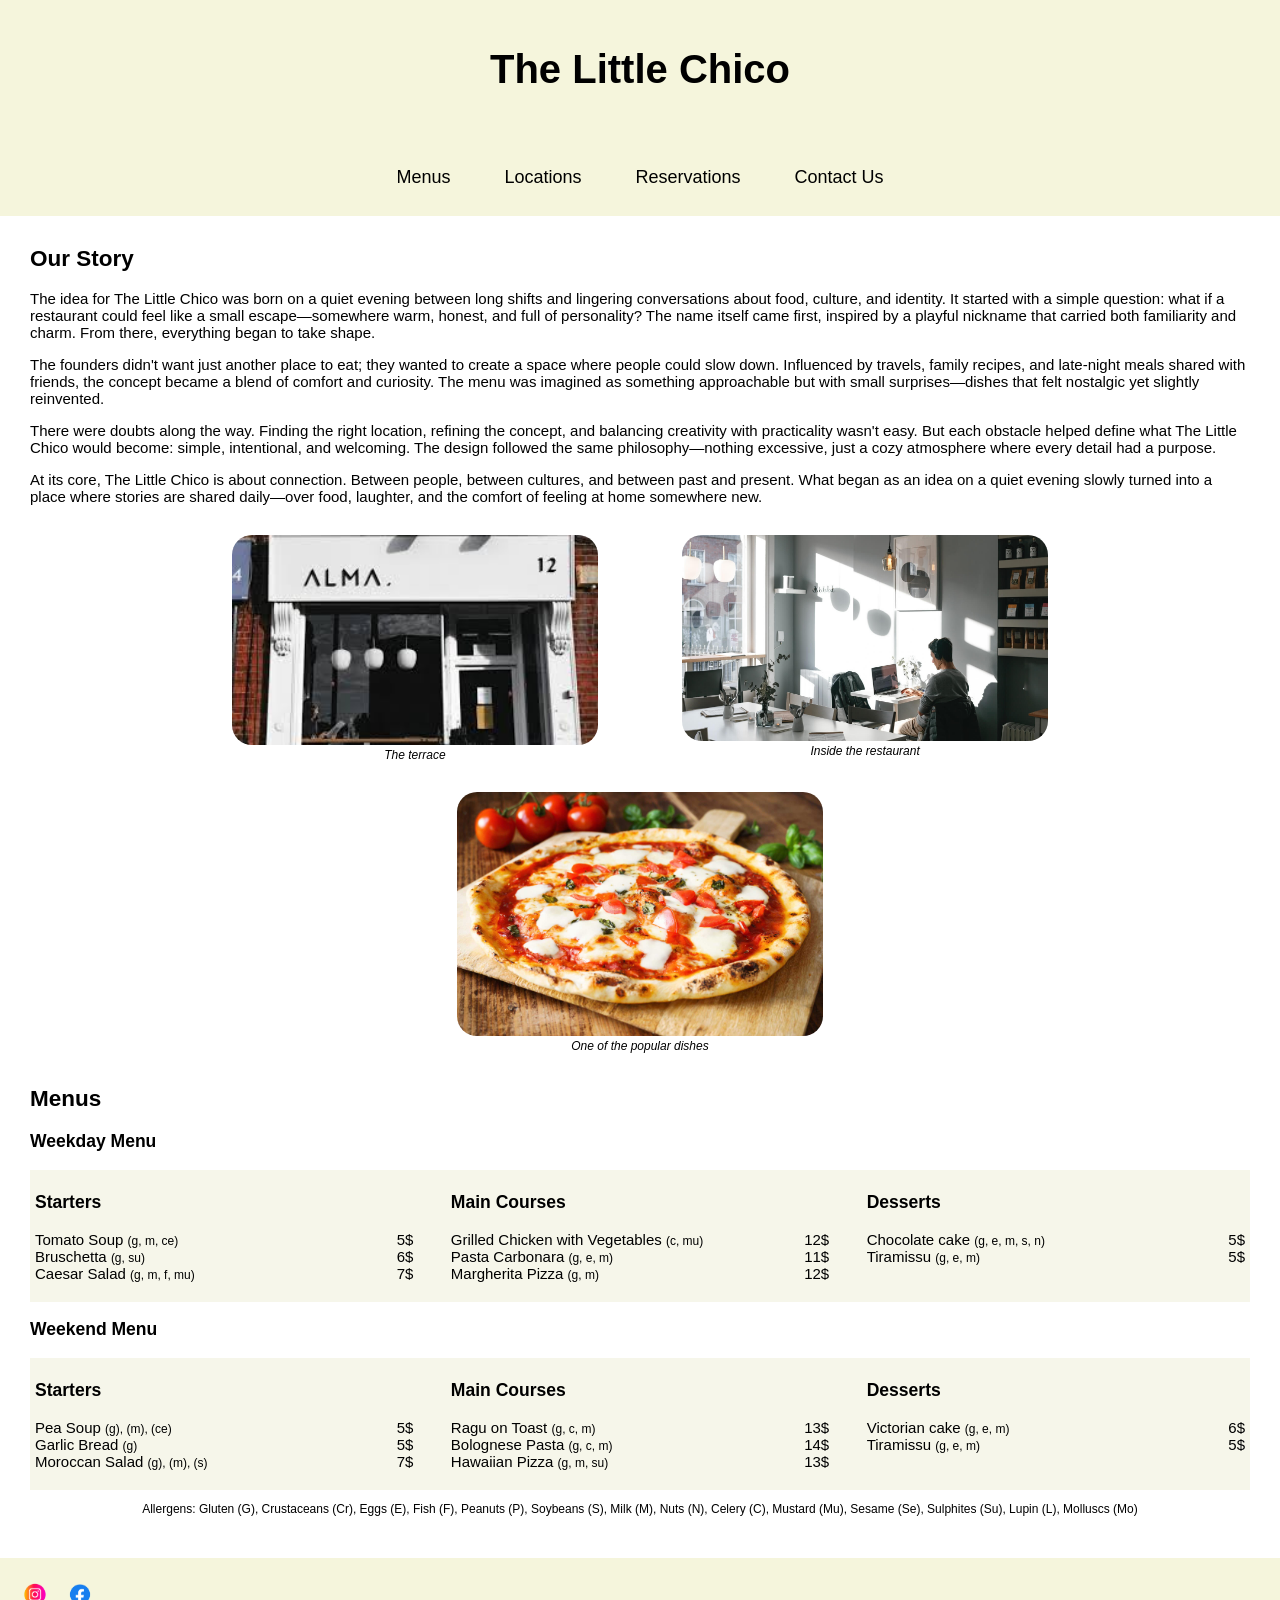
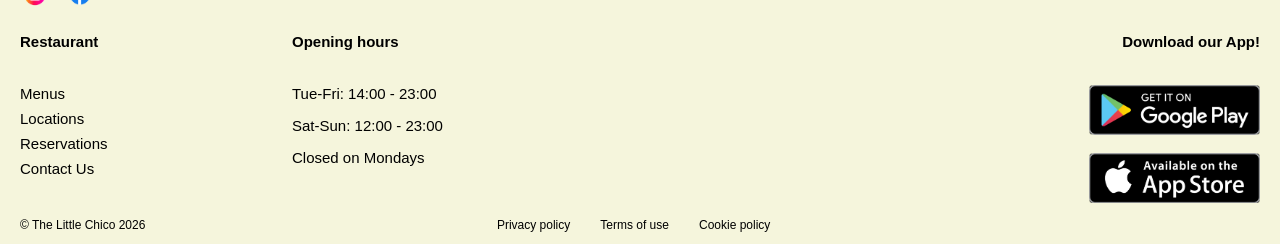
<file: index.html>
<!DOCTYPE html>
    <html lang="en">
        <head>
            <meta charset= "UTF-8">
            <meta name= "viewport" content="width=device-width, initial-scale=1.0">
            <link rel="stylesheet" href="TheLittleChico.css">
            <link rel="stylesheet" href="generalstyle.css">
            <title>The Little Chico</title>
        </head>
        <body>
        <div class="flex-container">
            <header>
                <h1>The Little Chico</h1>
            </header>

            <nav class="mainnav">
                    <a href="Menus.html">Menus</a>
                    <a href="TheLittle-locations.html">Locations</a>
                    <a href="reservations.html">Reservations</a>
                    <a href="contactus.html">Contact Us</a>
                </nav>

            <!--This is the main part of the web page-->
            <main>
                <section>
                    <h1>Our Story</h1>
                    <p>The idea for The Little Chico was born on a quiet evening between long shifts and lingering conversations about food, culture, and identity. It started with a simple question: what if a restaurant could feel like a small escape—somewhere warm, honest, and full of personality? The name itself came first, inspired by a playful nickname that carried both familiarity and charm. From there, everything began to take shape.</p>

                    <p>The founders didn't want just another place to eat; they wanted to create a space where people could slow down. Influenced by travels, family recipes, and late-night meals shared with friends, the concept became a blend of comfort and curiosity. The menu was imagined as something approachable but with small surprises—dishes that felt nostalgic yet slightly reinvented.</p>
                        
                    <p>There were doubts along the way. Finding the right location, refining the concept, and balancing creativity with practicality wasn't easy. But each obstacle helped define what The Little Chico would become: simple, intentional, and welcoming. The design followed the same philosophy—nothing excessive, just a cozy atmosphere where every detail had a purpose.</p>
                        
                    <p>At its core, The Little Chico is about connection. Between people, between cultures, and between past and present. What began as an idea on a quiet evening slowly turned into a place where stories are shared daily—over food, laughter, and the comfort of feeling at home somewhere new.</p>
                </section>
                <section class="images">
                    <figure>
                        <img src="Terrace.jfif" alt="The terrace of the main restaurant">
                        <figcaption>The terrace</figcaption>
                    </figure>
                    <figure>
                        <img src="Inside.jpg" alt="Inside of the main restaurant">
                        <figcaption>Inside the restaurant</figcaption>
                    </figure>
                    <figure>
                        <img src="food.jpg" alt="Food">
                        <figcaption>One of the popular dishes</figcaption>
                    </figure>
                </section>
            <!--This is the menus section-->
                <section>
                    <h2>Menus</h2>
                    <h3>Weekday Menu</h3>
                <div class="menus">
                    <div class="starters"><h3>Starters</h3>
                        <div><ul class="starters-items">
                            <li>
                                <span>Tomato Soup <small>(g, m, ce)</small></span>
                                <span>5$</span>
                            </li>
                            <li>
                                <span>Bruschetta <small>(g, su)</small></span>
                                <span>6$</span>
                            </li>
                            <li>
                                <span>Caesar Salad <small>(g, m, f, mu)</small></span>
                                <span>7$</span>
                            </li>
                        </ul></div>
                    </div>
                    <div class="mains"><h3>Main Courses</h3>
                        <div><ul class="mains-items">
                            <li>
                                <span>Grilled Chicken with Vegetables <small>(c, mu)</small></span>
                                <span>12$</span>
                            </li>
                            <li>
                                <span>Pasta Carbonara <small>(g, e, m)</small></span>
                                <span>11$</span>
                            </li>
                            <li>
                                <span>Margherita Pizza <small>(g, m)</small></span>
                                <span>12$</span>
                            </li>
                        </ul></div>
                    </div>
                    <div class="desserts"><h3>Desserts</h3>
                        <div><ul class="desserts-items">
                            <li>
                                <span>Chocolate cake <small>(g, e, m, s, n)</small></span>
                                <span>5$</span>
                            </li>
                            <li>
                                <span>Tiramissu <small>(g, e, m)</small></span>
                                <span>5$</span>
                            </li>
                        </ul></div>
                    </div>
                </div>
                
                    <h3>Weekend Menu</h3>
                <div class="menus">
                    <div class="starters"><h3>Starters</h3>
                        <div><ul class="starters-items">
                            <li>
                                <span>Pea Soup <small>(g), (m), (ce)</small></span>
                                <span>5$</span>
                            </li>
                            <li>
                                <span>Garlic Bread <small>(g)</small></span>
                                <span>5$</span>
                            </li>
                            <li>
                                <span>Moroccan Salad <small>(g), (m), (s)</small></span>
                                <span>7$</span>
                            </li>
                        </ul>
                        </div>
                    </div>

                    <div class="mains"><h3>Main Courses</h3>
                        <div><ul class="mains-items">
                            <li>
                                <span>Ragu on Toast <small>(g, c, m)</small></span>
                                <span>13$</span>
                            </li>
                            <li>
                                <span>Bolognese Pasta <small>(g, c, m)</small></span>
                                <span>14$</span>
                            </li>
                            <li>
                                <span>Hawaiian Pizza <small>(g, m, su)</small></span>
                                <span>13$</span>
                            </li>
                        </ul>
                        </div>
                </div>
                
                <div class="desserts"><h3>Desserts</h3>
                    <div><ul class="desserts-items">
                        <li>
                            <span>Victorian cake <small>(g, e, m)</small></span>
                            <span>6$</span>
                        </li>
                        <li>
                            <span>Tiramissu <small>(g, e, m)</small></span>
                            <span>5$</span>
                        </li>
                    </ul></div>
                </div>
                </div>

                <div class="allergens"><p>Allergens: Gluten (G), Crustaceans (Cr), Eggs (E), Fish (F), Peanuts (P), Soybeans (S), Milk (M), Nuts (N), Celery (C), Mustard (Mu), Sesame (Se), Sulphites (Su), Lupin (L), Molluscs (Mo)</p></div>

            </section>
        </div>
        </main>

            <footer>
                <div class="icons">
                        <a href="#"><img src="insta.png"></a>
                        <a href="#"><img src="facebook.png"></a>
                    </div>
                <div class="footer-bottom">

                <div class="footernav"><h4>Restaurant</h4>
                    <ul class="footernav-items">
                        <li><a href="Menus.html">Menus</a></li>
                        <li><a href="TheLittle-locations.html">Locations</a></li>
                        <li><a href="reservations.html">Reservations</a></li>
                        <li><a href="contactus.html">Contact Us</a></li>
                        </ul>
                </div>

                <div class="hours"><h4>Opening hours</h4>
                    <ul class="hours-items">
                        <li>Tue-Fri: 14:00 - 23:00</li>
                        <li>Sat-Sun: 12:00 - 23:00</li>
                        <li>Closed on Mondays</li>
                    </ul>
                </div>
                    <div class="apps"> 
                        <h4>Download our App!</h4>
                        <a href="#"><img src="playstore.png"></a>
                        <a href="#"><img src="appstore.png"></a>
                    </div>
                </div>
            <div class="endfooter">
            
            <p class="copyright">© The Little Chico 2026</p>
            <nav class="policy">
                <a href="#"><p>Privacy policy</p></a>
                <a href="#"><p>Terms of use</p></a>
                <a href="#"><p>Cookie policy</p></a>
            </nav>

            </div>
            </footer>
        
        </body>
    </html>
</file>
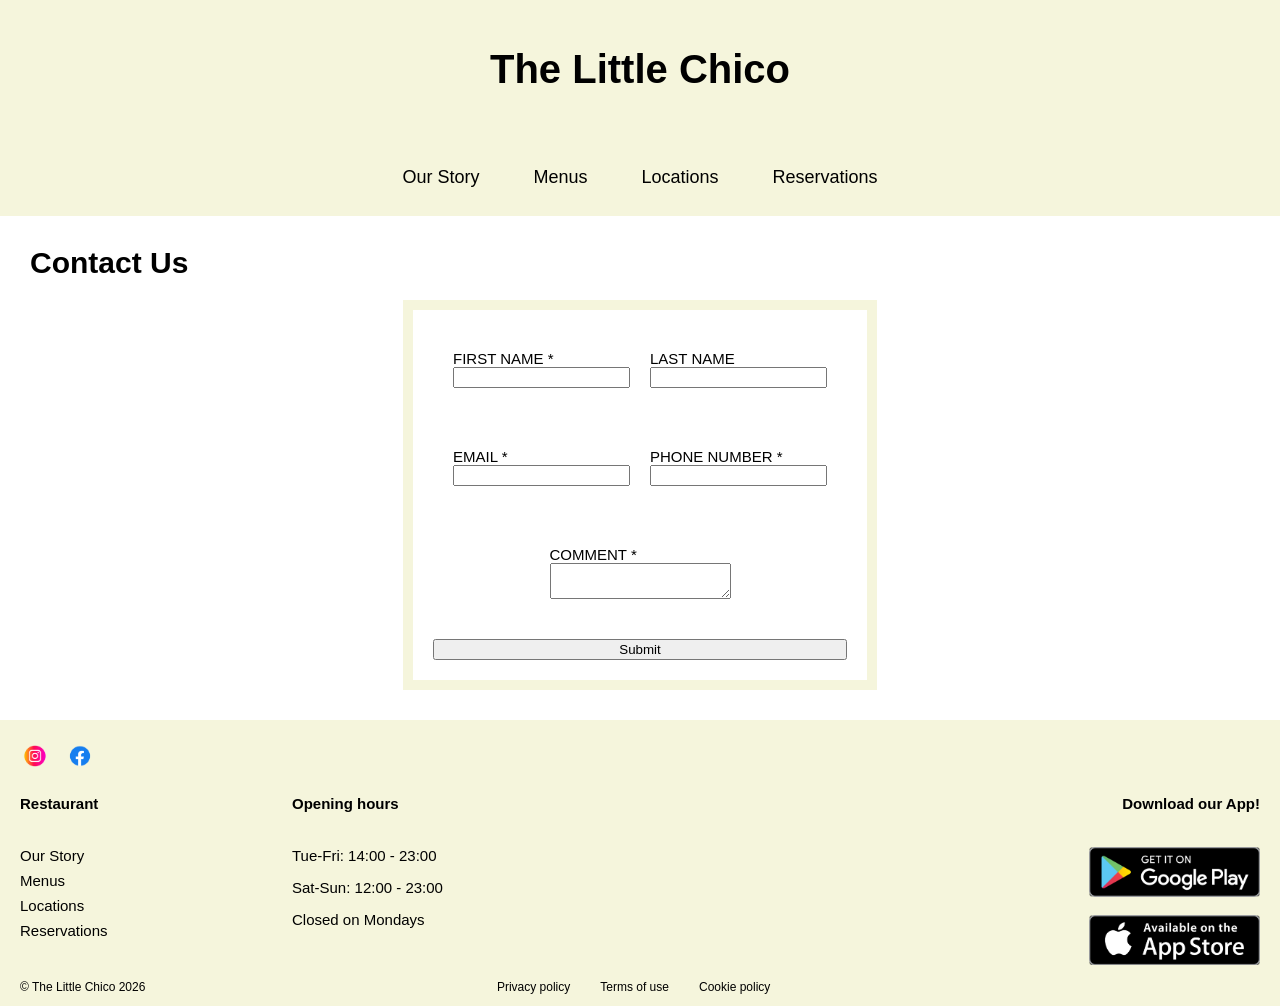
<file: contactus.html>
<!DOCTYPE html>
<html>
    <head>
        <meta charset= "UTF-8">
        <meta name= "viewport" content="width=device-width, initial-scale=1.0">
        <link rel="stylesheet" href="contactus.css">
        <link rel="stylesheet" href="generalstyle.css">
        <title>Contact Us</title>
    </head>
    <body>
            <header>
                <h1>The Little Chico</h1>
            </header>

            <nav class="mainnav">
                    <a href="index.html">Our Story</a>
                    <a href="Menus.html">Menus</a>
                    <a href="TheLittle-locations.html">Locations</a>
                    <a href="reservations.html">Reservations</a>
                </nav>

        <main>
            <h1>Contact Us</h1>

            <section class="forms-container">
                <div class="forms">

                <div class="row">

                    <div class="field">
                    <label for="firstname">FIRST NAME *</label>
                    <input type="text" name="firstname" id="firstname" required>
                    </div>

                    <div class="field">
                    <label for="lastname">LAST NAME</label>
                    <input type="text" name="lastname" id="lastname">
                    </div>

                </div>
                
                <div class="row">

                    <div class="field">
                        <label for="email">EMAIL *</label>
                        <input type="email" name="email" id="email" required>
                    </div>
                    
                    <div class="field">
                        <label for="phone">PHONE NUMBER *</label>
                        <input type="text" name="phone" id="phone" required>
                    </div>
                    
                </div>
                
                <div class="lastrow">

                    <div class="field">
                    <label for="tellus">COMMENT *</label>
                    <textarea name="tellus" id=""></textarea>
                    </div>
                
                </div>

                    <input class="submit" type="submit">

            </div>
            </section>
            
        </main>

        <footer>
                <div class="icons">
                        <a href="#"><img src="insta.png"></a>
                        <a href="#"><img src="facebook.png"></a>
                    </div>
                <div class="footer-bottom">

                <div class="footernav">
                    <h4>Restaurant</h4>
                    <ul class="footernav-items">
                        <li><a href="index.html">Our Story</a></li>
                        <li><a href="Menus.html">Menus</a></li>
                        <li><a href="TheLittle-locations.html">Locations</a></li>
                        <li><a href="reservations.html">Reservations</a></li>
                        </ul>
                </div>

                <div class="hours"><h4>Opening hours</h4>
                    <ul class="hours-items">
                        <li>Tue-Fri: 14:00 - 23:00</li>
                        <li>Sat-Sun: 12:00 - 23:00</li>
                        <li>Closed on Mondays</li>
                    </ul>
                </div>
                    <div class="apps"> 
                        <h4>Download our App!</h4>
                        <a href="#"><img src="playstore.png"></a>
                        <a href="#"><img src="appstore.png"></a>
                    </div>
                </div>
            <div class="endfooter">
            
            <p class="copyright">© The Little Chico 2026</p>
            <nav class="policy">
                <a href="#"><p>Privacy policy</p></a>
                <a href="#"><p>Terms of use</p></a>
                <a href="#"><p>Cookie policy</p></a>
            </nav>

            </div>
            </footer>
    </body>

</html>
</file>
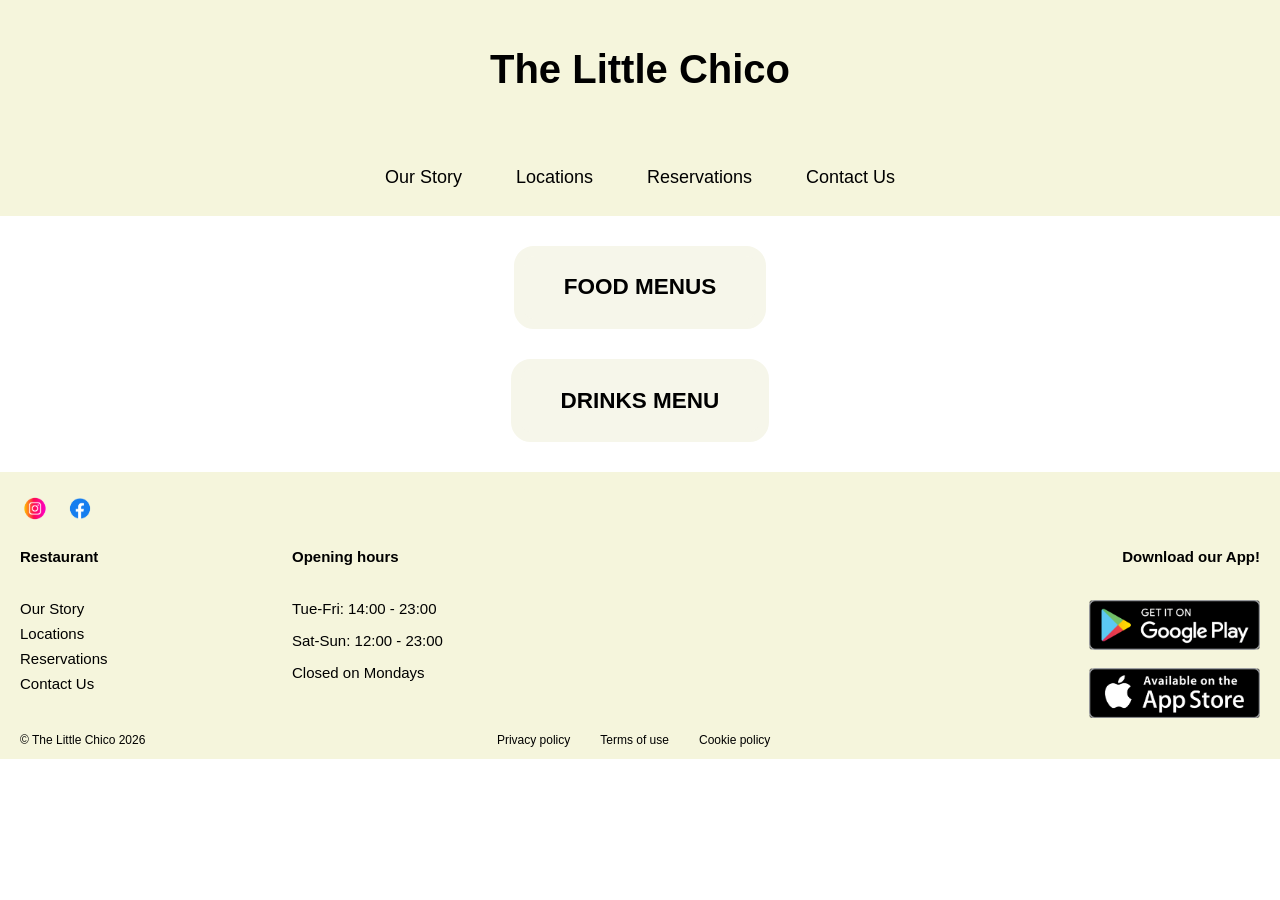
<file: Menus.html>
<!DOCTYPE html>
    <html lang="en">
        <head>
            <meta charset= "UTF-8">
            <meta name= "viewport" content="width=device-width, initial-scale=1.0">
            <link rel="stylesheet" href="menus.css">
            <link rel="stylesheet" href="generalstyle.css">
            <title>The Little Chico</title>
        </head>
        <body>

        <div class="flex-container">
            <header>
                <h1>The Little Chico</h1>
            </header>

            <nav class="mainnav">
                    <a href="index.html">Our Story</a>
                    <a href="TheLittle-locations.html">Locations</a>
                    <a href="reservations.html">Reservations</a>
                    <a href="contactus.html">Contact Us</a>
            </nav>

            <main>
                <nav class="menus-nav">
                    <a href="Food menus.pdf"><h2>FOOD MENUS</h2></a>
                    <a href="Drinks menu.pdf"><h2>DRINKS MENU</h2></a>
                </nav>
            </main>

            <footer>
                <div class="icons">
                        <a href="#"><img src="insta.png"></a>
                        <a href="#"><img src="facebook.png"></a>
                    </div>
                <div class="footer-bottom">

                <div class="footernav"><h4>Restaurant</h4>
                    <ul class="footernav-items">
                        <li><a href="index.html">Our Story</a></li>
                        <li><a href="TheLittle-locations.html">Locations</a></li>
                        <li><a href="reservations.html">Reservations</a></li>
                        <li><a href="contactus.html">Contact Us</a></li>
                        </ul>
                </div>

                <div class="hours"><h4>Opening hours</h4>
                    <ul class="hours-items">
                        <li>Tue-Fri: 14:00 - 23:00</li>
                        <li>Sat-Sun: 12:00 - 23:00</li>
                        <li>Closed on Mondays</li>
                    </ul>
                </div>

                    <div class="apps"> 
                        <h4>Download our App!</h4>
                        <a href="#"><img src="playstore.png"></a>
                        <a href="#"><img src="appstore.png"></a>
                    </div>
                </div>

            <div class="endfooter">
            
            <p class="copyright">© The Little Chico 2026</p>

            <nav class="policy">
                <a href="#"><p>Privacy policy</p></a>
                <a href="#"><p>Terms of use</p></a>
                <a href="#"><p>Cookie policy</p></a>
            </nav>

            </div>
            </footer>
        </body>
</html>
</file>
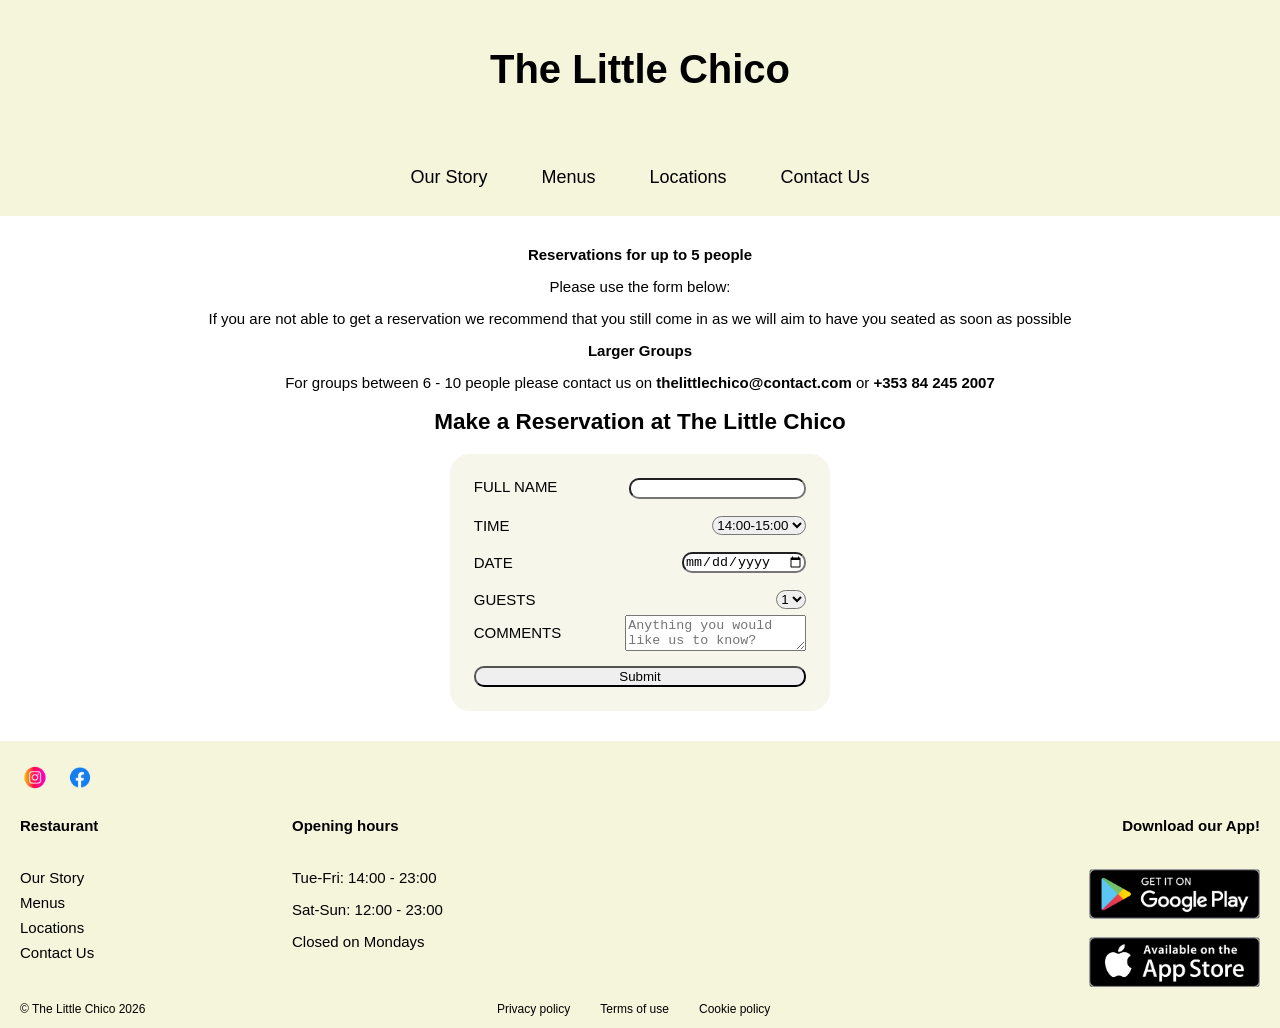
<file: reservations.html>
<!DOCTYPE html>
    <html lang="en">
        <head>
            <meta charset= "UTF-8">
            <meta name= "viewport" content="width=device-width, initial-scale=1.0">
            <link rel="stylesheet" href="reservations.css">
            <link rel="stylesheet" href="generalstyle.css">
            <title>The Little Chico</title>
        </head>
        <body>
        <div class="flex-container">
            <header>
                <h1>The Little Chico</h1>
            </header>

            <nav class="mainnav">
                    <a href="index.html">Our Story</a>
                    <a href="Menus.html">Menus</a>
                    <a href="TheLittle-locations.html">Locations</a>
                    <a href="contactus.html">Contact Us</a>
                </nav>

            <main>
            <section>
                <p><strong>Reservations for up to 5 people</strong></p>

                <p>Please use the form below:</p>

                <p>If you are not able to get a reservation we recommend that you still come in as we will aim to have you seated as soon as possible</p>

                <p><strong>Larger Groups</strong></p>

                <p>For groups between 6 - 10 people please contact us on <strong>thelittlechico@contact.com</strong> or <strong>+353 84 245 2007</strong></p>

                <h2>Make a Reservation at The Little Chico</h2>
            </section>
            <section class="forms-container">
                <div><form class="forms">


                    <div class="name"><label for="full name">FULL NAME</label>
                    <div><input type="text" id="full name" required></div></div>
                        <br>



                    <div class="time"><label for="time">TIME</label>
                        <select>
                            <option value="slot1">14:00-15:00</option>
                            <option value="slot2">15:00-16:00</option>
                            <option value="slot3">16:00-17:00</option>
                            <option value="slot4">17:00-18:00</option>
                            <option value="slot5">18:00-19:00</option>
                            <option value="slot6">19:00-20:00</option>
                            <option value="slot7">20:00-21:00</option>
                            <option value="slot8">21:00-22:00</option>
                            <option value="slot9">22:00-23:00</option>
                        </select></div>
                        <br>



                    <div class="date"><label for="date">DATE</label>
                    <input type="date" required>
                    </div>
                        <br>



                    <div class="guests"><label for="guests">GUESTS</label>
                    <select name="" id="guests" required>
                        <option value="1">1</option>
                        <option value="2">2</option>
                        <option value="3">3</option>
                        <option value="4">4</option>
                        <option value="5">5</option>
                    </select>
                    </div>

                    
                    <div class="comment"><p>COMMENTS</p>
                    <textarea name="comment" id="comment" placeholder="Anything you would like us to know?"></textarea>
                    </div>

                    <input class="submit" type="submit">
                    
                </form>
            </section>
            </main>
            
            <footer>
                <div class="icons">
                        <a href="#"><img src="insta.png"></a>
                        <a href="#"><img src="facebook.png"></a>
                    </div>
                <div class="footer-bottom">

                <div class="footernav"><h4>Restaurant</h4>
                    <ul class="footernav-items">
                        <li><a href="index.html">Our Story</a></li>
                        <li><a href="Menus.html">Menus</a></li>
                        <li><a href="TheLittle-locations.html">Locations</a></li>
                        <li><a href="contactus.css">Contact Us</a></li>
                        </ul>
                </div>

                <div class="hours"><h4>Opening hours</h4>
                    <ul class="hours-items">
                        <li>Tue-Fri: 14:00 - 23:00</li>
                        <li>Sat-Sun: 12:00 - 23:00</li>
                        <li>Closed on Mondays</li>
                    </ul>
                </div>
                    <div class="apps"> 
                        <h4>Download our App!</h4>
                        <a href="#"><img src="playstore.png"></a>
                        <a href="#"><img src="appstore.png"></a>
                    </div>
                </div>
            <div class="endfooter">
            
            <p class="copyright">© The Little Chico 2026</p>
            <nav class="policy">
                <a href="#"><p>Privacy policy</p></a>
                <a href="#"><p>Terms of use</p></a>
                <a href="#"><p>Cookie policy</p></a>
            </nav>

            </div>
            </footer>
        </body>
    </html>
</file>
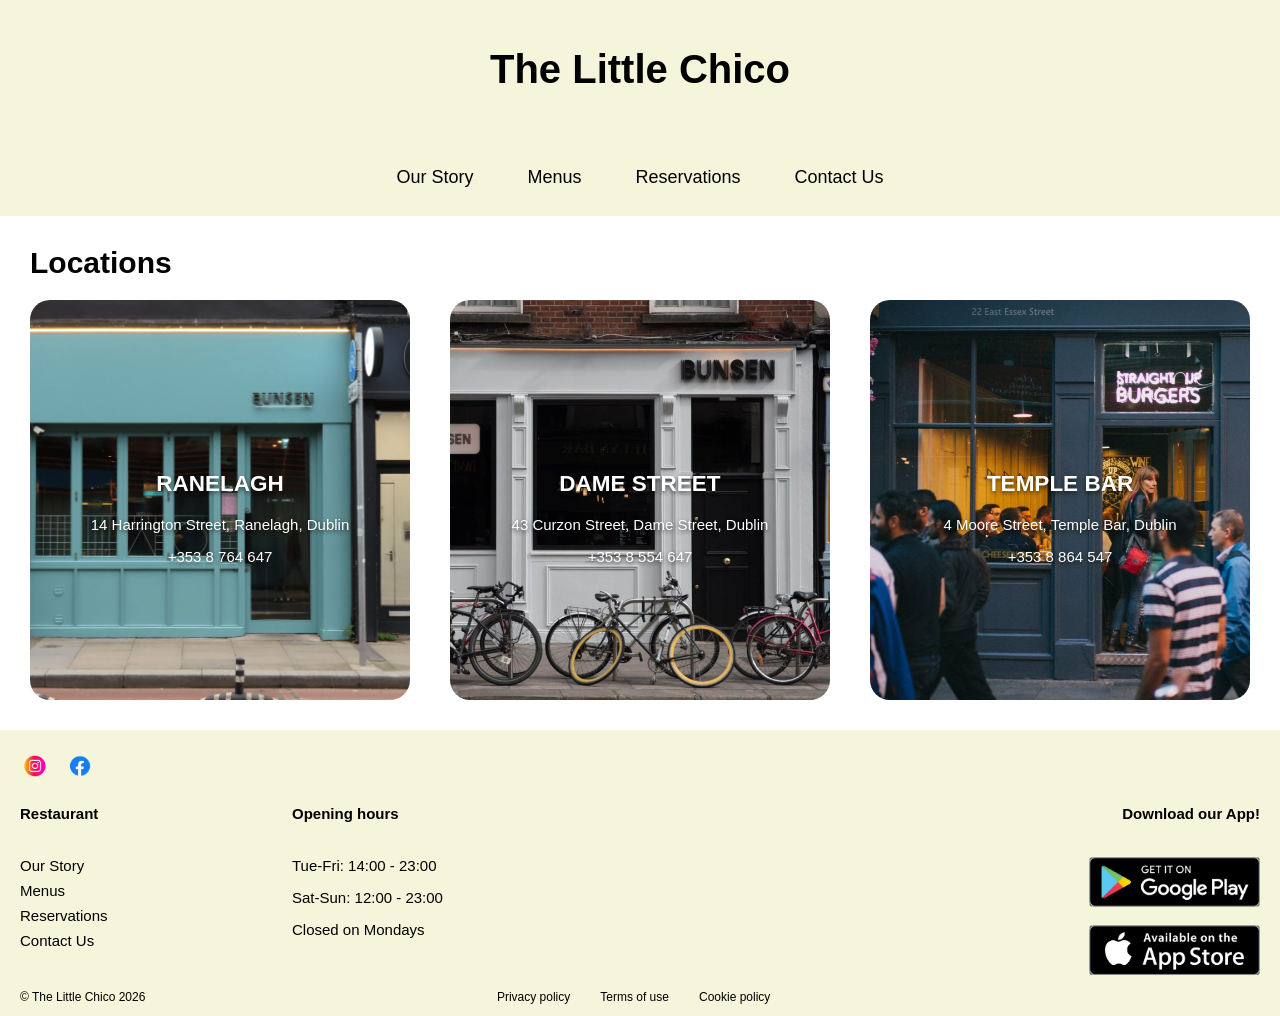
<file: TheLittle-locations.html>
<!DOCTYPE html>
    <html lang="en">
        <head>
            <meta charset= "UTF-8">
            <meta name= "viewport" content="width=device-width, initial-scale=1.0">
            <link rel="stylesheet" href="locations.css">
            <link rel="stylesheet" href="generalstyle.css">
            <title>The Little Chico</title>
        </head>
        <body>
        <div class="flex-container">
            <header>
                <h1>The Little Chico</h1>
            </header>

            <nav class="mainnav">
                    <a href="index.html">Our Story</a>
                    <a href="Menus.html">Menus</a>
                    <a href="reservations.html">Reservations</a>
                    <a href="contactus.html">Contact Us</a>
                </nav>

            <main>
                <h1 class="locations-title">Locations</h1>
                <section class="location-images">
                <div class="image-container">
                        <img src="Ranelagh.png" alt="Ranelagh">
                    <div class="overlay-text">
                        <h2>RANELAGH</h2>
                        <p>14 Harrington Street, Ranelagh, Dublin</p>
                        <p>+353 8 764 647</p>
                    </div>
                </div>
                <div class="image-container">
                        <img src="Damest.jpg" alt="Dame Street">
                    <div class="overlay-text">
                        <h2>DAME STREET</h2>
                        <p>43 Curzon Street, Dame Street, Dublin</p>
                        <p>+353 8 554 647</p>
                    </div>
                </div>
                <div class="image-container">
                        <img src="Templebar.jpg" alt="Temple Bar">
                    <div class="overlay-text">
                        <h2>TEMPLE BAR</h2>
                        <p>4 Moore Street, Temple Bar, Dublin</p>
                        <p>+353 8 864 547</p>
                    </div>
                </div>
                </section>
            </main>

            <footer>
                <div class="icons">
                        <a href="#"><img src="insta.png"></a>
                        <a href="#"><img src="facebook.png"></a>
                    </div>
                <div class="footer-bottom">

                <div class="footernav"><h4>Restaurant</h4>
                    <ul class="footernav-items">
                        <li><a href="index.html">Our Story</a></li>
                        <li><a href="Menus.html">Menus</a></li>
                        <li><a href="reservations.html">Reservations</a></li>
                        <li><a href="contactus.html">Contact Us</a></li>
                        </ul>
                </div>

                <div class="hours"><h4>Opening hours</h4>
                    <ul class="hours-items">
                        <li>Tue-Fri: 14:00 - 23:00</li>
                        <li>Sat-Sun: 12:00 - 23:00</li>
                        <li>Closed on Mondays</li>
                    </ul>
                </div>

                    <div class="apps"> 
                        <h4>Download our App!</h4>
                        <a href="#"><img src="playstore.png"></a>
                        <a href="#"><img src="appstore.png"></a>
                    </div>
                </div>

            <div class="endfooter">
            
            <p class="copyright">© The Little Chico 2026</p>

            <nav class="policy">
                <a href="#"><p>Privacy policy</p></a>
                <a href="#"><p>Terms of use</p></a>
                <a href="#"><p>Cookie policy</p></a>
            </nav>

            </div>
            </footer>
        </body>
</html>
</file>
<file: TheLittleChico.css>
/*body contains header, main, footer*/
header,
main,
footer {
    flex: 1;
}
main {
    flex-wrap: wrap;
    margin: 30px;
}


/*the three images in the main section*/
.images {
    text-align: center;
}
figure {
    display: inline-block;
    width: 30%;
    vertical-align: top;
}
figure img {
    width: 100%;
    border-radius: 20px;
    transition: transform 0.6s ease;
}
figure:hover img{
    transform: scale(1.20);
    cursor: pointer;
}
figcaption {
    font-style: italic;
    font-size: 12px;
}
/*the two menus in the main*/
.menus {
    flex: 1;
   display: flex;
   padding: 5px;
   justify-content: space-between;
   flex-wrap: wrap;
   gap: 2.5em;
   background-color: rgb(246, 246, 234);
}
.menus > div {
    flex: 1 1 250px;
}
.starters,
.mains, 
.desserts {
    flex: 1;
}
.starters-items,
.mains-items,
.desserts-items {
    list-style: none;
    padding: 0;
}
.starters-items li,
.mains-items li,
.desserts-items li {
    display: flex;
    justify-content: space-between;
    width: 100%;
}
.starters-items li span,
.mains-items li span,
.desserts-items li span {
    justify-content: space-between;
}
.allergens {
    display: flex;
    flex: 1;
    justify-content: center;
    font-size: 12px;
}


/*media query*/

@media (max-width: 600px) {
    main {
        margin: 15px;
    }
    figure {
        width: 70%;
    }
    .menus {
        gap: 0;
    }
    .menus > div {
        padding: 5px;
    }
    .starters-items li,
    .mains-items li,
    .desserts-items li {
        gap: 10px;
        flex-wrap: wrap;
    }
    .allergens {
        text-align: center;
    }
}
</file>
<file: generalstyle.css>
* {
  box-sizing: border-box;
}

body {
    margin: 0;
    font-family: Arial, Helvetica, sans-serif;
    font-size: 15px;
}
small {
    font-size: 12px;
}
/*header for all webpages*/

header {
    padding: 20px;
    background-color: beige;
    text-align: center;
    font-size: 20px;
}
.mainnav {
    background-color: beige;
    display: flex;
    justify-content: center;
    gap: 30px;
    padding: 20px;
    font-size: 18px;
}
.mainnav a {
    color: black;
    text-decoration: none;
    padding: 8px 12px;
    display: inline-block; /* ← fixes the hover transform */
    transition: transform 0.2s ease, color 0.2s ease;
}
.mainnav a:hover {
    color: brown;
    transform: translateY(-5px);
}


/*footer for all webpages*/

footer {
    padding: 20px;
    padding-bottom: 0;
    background-color: beige;
}
.icons {
    display: flex;
    justify-content: flex-start;
    gap: 15px;
}
.icons img {
    width: 30px;
    height: auto;
}
.icons a:hover {
    transform: translateY(-5px);
}
.footer-bottom {
    display: flex;
    justify-content: space-between;
    gap: 40px;
}
.footernav {
    flex: 1;
    display: flex;
    flex-direction: column;
    width: 100%;
}
.footernav-items {
    display: flex;
    flex-direction: column;
    list-style: none;
    padding: 0;
    gap: 8px;
}
.footernav-items a {
    color: black;
    text-decoration: none;
}
.footernav-items a:hover {
    text-decoration: underline;
}
.hours {
    flex: 1;
    display: flex;
    flex-direction: column;
    text-align: left;
    list-style: none;
    }
.hours-items {
    list-style: none;
    padding: 0;
    display: flex;
    flex-direction: column;
    gap: 15px;
}
.apps {
    flex: 3;
    display: flex;
    flex-direction: column;
    text-align: right;
    align-items: flex-end;
    gap: 15px;
}
.apps a {
    width: fit-content;
}
.apps img {
    height: 50px;
    width: auto;
}
.apps a:hover {
    transform: translateY(-5px);
}
.endfooter {
    display: flex;
}
.copyright {
    flex: 1;
    font-size: 12px;
}
.policy {
    display: flex;
    flex: 1.6;
    justify-content: left;
    gap: 30px;
}
.policy a {
    font-size: 12px;
    text-decoration: none;
    color: black;
}


@media (max-width: 600px) {
    header {
        padding: 10px;
    }
    .mainnav {
        flex-direction: column;
        gap: 0;
    }
    .mainnav a {
        text-align: left;
        padding: 5px;
    }
    .footer-bottom {
        flex-direction: column;
        align-items: center;
        gap: 0;
    }
    .footer-bottom > div {
        text-align: center;
    }
    .footernav {
    display: flex;
    flex-direction: column;
    width: 100%;
    }
    .footernav h4,
    .hours h4,
    .apps h4 {
        margin-bottom: 0;
    }
    .footernav-items {
    display: flex;
    flex-direction: column;
    list-style: none;
    padding: 0;
    gap: 5px;
    }
    .footernav-items {
        text-align: center;
    }
    .hours {
        text-align: center;
    }
    .apps {
        align-items: center;
    }
    .footer-bottom > div > h4 {
        font-size: larger;
    }
    .endfooter {
        flex-direction: column;
    }
    .copyright {
        text-align: center;
        margin-bottom: 0;
    }
    .policy {
        align-items: center;
        justify-content: space-between;
        gap: 5px;
    }
}
</file>
<file: contactus.css>
* {
    box-sizing: border-box;
}
main {
    margin: 30px;
}
.forms-container {
    display: flex;
    justify-content: center;
}
.forms {
    display: flex;
    flex-direction: column;
    gap: 20px;
    padding: 20px;
    border: 10px beige solid;
    width: auto;
}
.row {
    display: flex;
    flex: 1;
    gap: 20px;
    padding: 20px;
    justify-content: space-around;
}
.lastrow {
    display: flex;
    justify-content: center;
    gap: 20px;
    padding: 20px;
}

.field {
    display: flex;
    flex-direction: column;
}

@media (max-width: 600px) {
    .form-container {
        display: flex;
        flex-direction: column;
        gap: 0;
    }
    .row, .lastrow {
        display: flex;
        flex-direction: column;
        padding: 10px;
    }
}
</file>
<file: menus.css>
* {
    box-sizing: border-box;
}
main {
    margin: 30px;
}
.menus-nav {
    display: flex;
    flex-direction: column;
    align-items: center;
    gap: 30px;
}
.menus-nav a{
    text-decoration: none;
    color: black;
    padding: 0 40px;
    border: 10px solid rgb(246, 246, 234);
    border-radius: 20px;
    background-color: rgb(246, 246, 234);
    transition: transform 0.2s ease, 0.1s ease;
}
.menus-nav a:hover {
    color: black;
    transform: scale(130%);
}
</file>
<file: reservations.css>
* {
    box-sizing: border-box;
}
main {
    margin: 30px;
    text-align: center
}
.forms-container {
    display: flex;
    flex-direction: column;
    align-items: center;
}
.forms {
    display: flex;
    flex-direction: column;
    width: 100%;
    text-align: center;
    border: 4px solid rgb(246, 246, 234);
    padding: 20px;
    border-radius: 20px;
    background-color: rgb(246, 246, 234);
}
input,
select {
    border-radius: 10px;
}
.name {
    display: flex;
    justify-content: space-between;
    gap: 4rem;
    
}
.time {
    display: flex;
    align-items: center;
    justify-content: space-between;
    gap: 4rem;
}
.date {
    display: flex;
    align-items: center;
    justify-content: space-between;
    gap: 4rem;
}
.guests {
    display: flex;
    align-items: center;
    justify-content: space-between;
    gap: 4rem;
}
.comment {
    display: flex;
    align-items: center;
    justify-content: space-between;
    gap: 4rem;
}
.submit {
    margin-top: 10px;
}
@media (max-width: 600px) {
    main {
        margin: 15px;
    }
    .forms-container {
        display: flex;
        flex-direction: column;
    }
    .forms {
        padding: 15px; /* ← reduces inner padding on mobile */
    }

    .name,
    .time,
    .date,
    .guests,
    .comment {
        flex-direction: column; /* ← stacks label and input vertically */
        gap: 0.5rem;            /* ← reduces the huge 4rem gap */
        align-items: stretch;   /* ← makes inputs fill full width */
    }

    input,
    select,
    textarea {
        width: 100%; /* ← inputs fill the container */
    }
}
</file>
<file: locations.css>
* {
    box-sizing: border-box;
}
main {
    margin: 30px;
}
.locations-title {
    text-align: left;
}
.location-images {
    display: flex;
    gap: 40px;
}

.image-container {
    flex: 1;
    position: relative;
    height: 400px;
    border-radius: 20px;
    overflow: hidden;
}

.image-container img {
    position: absolute;
    width: 100%;
    height: 100%;
    object-fit: cover;
}

.overlay-text {
    position: relative;
    z-index: 1;
    color: white;
    text-align: center;
    top: 50%;
    transform: translateY(-50%);
    text-shadow: 0px 2px 4px rgba(0,0,0,0.6);
}

@media (max-width: 600px) {
    .location-images {
        flex-direction: column; /* stacks images vertically on mobile */
    }

    .image-container {
        height: 250px; /* reduces height on mobile since they're now full width */
    }
}
</file>
